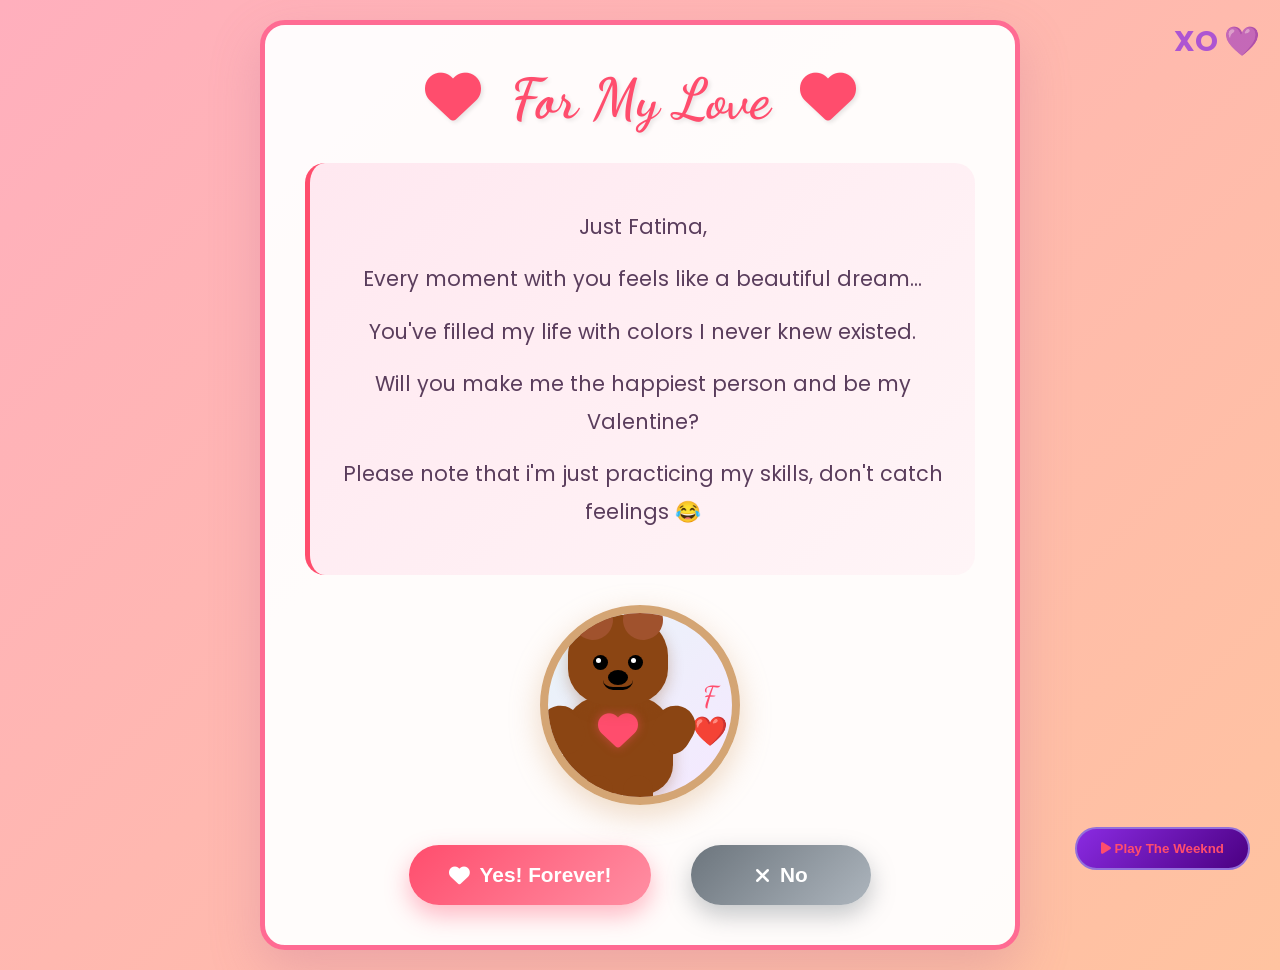
<file: index.html>
<!DOCTYPE html>
<html lang="en">
<head>
    <meta charset="UTF-8">
    <meta name="viewport" content="width=device-width, initial-scale=1.0">
    <title>FATIMA WILL YOU BE MY VALENTINE </title>
     <link rel="stylesheet" href="style.css">
    <link rel="stylesheet" href="https://cdnjs.cloudflare.com/ajax/libs/font-awesome/6.4.0/css/all.min.css">
    <link href="https://fonts.googleapis.com/css2?family=Dancing+Script:wght@700&family=Poppins:wght@300;400;600&display=swap" rel="stylesheet">
</head>
<body> 
    <div class="container">
        <!-- Hearts background -->
        <div class="hearts-container"></div>
        
        <!-- Main content -->
        <div class="content">
            <h1 class="title">
                <i class="fas fa-heart heart-icon"></i>
                For My Love
                <i class="fas fa-heart heart-icon"></i>
            </h1>
            
            <div class="message-box">
                <p class="message">Just Fatima,</p>
                 <p class="message">Every moment with you feels like a beautiful dream...</p>
                <p class="message">You've filled my life with colors I never knew existed.</p>
                <p class="message">Will you make me the happiest person and be my Valentine?</p>
                <p class="message">Please note that i'm just practicing my skills, don't catch feelings 😂</p>
            </div>
            
<!-- Replace the photo-frame div with this -->
<div class="photo-frame">
    <div class="teddy-container">
        <!-- Teddy Bear Head -->
        <div class="teddy-head">
            <div class="ear ear-left"></div>
            <div class="ear ear-right"></div>
            <div class="face">
                <div class="eye eye-left"></div>
                <div class="eye eye-right"></div>
                <div class="nose"></div>
                <div class="mouth"></div>
            </div>
        </div>
        
        <!-- Teddy Bear Body with Heart -->
        <div class="teddy-body">
            <div class="arm arm-left"></div>
            <div class="arm arm-right"></div>
            <div class="heart">
                <i class="fas fa-heart heart-beat"></i>
            </div>
            <div class="leg leg-left"></div>
            <div class="leg leg-right"></div>
        </div>
    </div>
    <p class="teddy-message">F ❤️</p>
</div>
            
            <div class="buttons">
                <button id="yesBtn" class="btn yes-btn">
                    <i class="fas fa-heart"></i> Yes! Forever!
                      </button>
                <button id="noBtn" class="btn no-btn">
                    <i class="fas fa-times"></i> No
                </button>
            </div>
            
            <!-- Will appear when she says yes -->
            <div id="celebration" class="celebration hidden">
                <h2 class="celebrate-text">
                    <i class="fas fa-heart"></i> 
                    You've made sadiq the happiest man alive! 
                    <i class="fas fa-heart"></i>
                      </h2>
                <div class="fireworks"></div>
                <p class="promise">There you go baby girl ❤️</p>
                <button id="loveLetterBtn" class="btn love-letter-btn">
                    <i class="fas fa-envelope"></i> Open Love Letter
                </button>
            </div>
            <!-- Love Letter Modal -->
            <div id="loveLetterModal" class="modal hidden">
                <div class="modal-content">
                    <span class="close">&times;</span>
                    <h2><i class="fas fa-heart"></i> To My Valentine <i class="fas fa-heart"></i></h2>
                    <div class="letter-content">
                        <p>Just Fatima,</p>
                        <p>From the moment we met, you've brought so much joy into my life. 
                           Your smile brightens my darkest days, and your laugh is my favorite sound.</p>
                        <p>This Valentine's Day, I want to promise you:</p>
                        <ul>
                             <li>To always cherish you</li>
                            <li>To be your support in tough times</li>
                            <li>To celebrate every joy with you</li>
                            <li>To love you more each day (this is a demo oo 😂)</li>
                        </ul>
                        <p>Forever yours</p>
                        <p class="signature">Sadiq ❤️</p>
                    </div>
                </div>
            </div>
        </div>
        
        <!-- Music player -->
          <div class="music-player">
            <button id="musicBtn" class="music-btn">
                <i class="fas fa-music"></i> Play Music
            </button>
           <audio id="backgroundMusic" loop>
   <source src="song.mp3" type="audio/mpeg">
</audio>
        </div>
    </div>

    <script src="script.js"></script>
</body>
</html>
</file>
<file: style.css>
/* Reset and base styles */
* {
    margin: 0;
    padding: 0;
    box-sizing: border-box;
}

body {
    font-family: 'Poppins', sans-serif;
    background: linear-gradient(135deg, #ffafbd, #ffc3a0);
    min-height: 100vh;
    display: flex;
    justify-content: center;
    align-items: center;
    overflow-x: hidden;
    color: #5a3d5c;
}

.container {
    max-width: 800px;
    width: 90%;
    position: relative;
    padding: 20px;
}

/* Hearts background animation */
.hearts-container {
    position: fixed;
    top: 0;
    left: 0;
    width: 100%;
    height: 100%;
    pointer-events: none;
    z-index: 1;
}

/* Main content styling */
.content {
    background: rgba(255, 255, 255, 0.95);
    border-radius: 25px;
    padding: 40px;
    box-shadow: 0 20px 50px rgba(188, 112, 152, 0.3);
    position: relative;
    z-index: 2;
    text-align: center;
    border: 5px solid #ff6b93;
}

.title {
    font-family: 'Dancing Script', cursive;
    font-size: 3.5rem;
    color: #ff4d6d;
    margin-bottom: 30px;
    text-shadow: 2px 2px 4px rgba(0, 0, 0, 0.1);
}

.heart-icon {
    color: #ff4d6d;
    margin: 0 15px;
    animation: heartbeat 1.5s ease-in-out infinite;
}

@keyframes heartbeat {
    0%, 100% { transform: scale(1); }
    50% { transform: scale(1.1); }
}

.message-box {
    background: linear-gradient(135deg, #ffe8f0, #fff5f7);
    border-radius: 20px;
    padding: 30px;
    margin: 30px 0;
    border-left: 5px solid #ff4d6d;
}

.message {
    font-size: 1.3rem;
    line-height: 1.8;
    margin: 15px 0;
    color: #5a3d5c;
}

.photo-frame {
    width: 200px;
    height: 200px;
    margin: 30px auto;
    border: 8px solid #ff6b93;
    border-radius: 50%;
    background: linear-gradient(135deg, #fff0f3, #ffe8f0);
    display: flex;
    justify-content: center;
    align-items: center;
    overflow: hidden;
    box-shadow: 0 10px 30px rgba(255, 107, 147, 0.3);
}

.photo-placeholder {
    text-align: center;
    color: #ff4d6d;
}

.photo-icon {
    font-size: 60px;
    margin-bottom: 15px;
    animation: float 3s ease-in-out infinite;
}

@keyframes float {
    0%, 100% { transform: translateY(0); }
    50% { transform: translateY(-10px); }
}

/* Buttons styling */
.buttons {
    display: flex;
    justify-content: center;
    gap: 40px;
    margin-top: 40px;
    flex-wrap: wrap;
}

.btn {
    padding: 18px 40px;
    font-size: 1.3rem;
    border: none;
    border-radius: 50px;
    cursor: pointer;
    transition: all 0.3s ease;
    font-weight: 600;
    display: flex;
    align-items: center;
    justify-content: center;
    gap: 10px;
    min-width: 180px;
}

.yes-btn {
    background: linear-gradient(135deg, #ff4d6d, #ff8fa3);
    color: white;
    box-shadow: 0 10px 25px rgba(255, 77, 109, 0.4);
}

.yes-btn:hover {
    transform: scale(1.1);
    box-shadow: 0 15px 30px rgba(255, 77, 109, 0.6);
}

.no-btn {
    background: linear-gradient(135deg, #6c757d, #adb5bd);
    color: white;
    box-shadow: 0 10px 25px rgba(108, 117, 125, 0.4);
    position: relative;
}

/* Celebration section */
.celebration {
    margin-top: 40px;
    padding: 30px;
    background: linear-gradient(135deg, #fff0f3, #ffe8f0);
    border-radius: 20px;
    animation: fadeIn 1s ease;
}

@keyframes fadeIn {
    from { opacity: 0; transform: translateY(20px); }
    to { opacity: 1; transform: translateY(0); }
}

.celebrate-text {
    color: #ff4d6d;
    font-size: 2.2rem;
    margin-bottom: 20px;
    font-family: 'Dancing Script', cursive;
}

.promise {
    font-size: 1.3rem;
    color: #5a3d5c;
    margin: 20px 0;
}

.love-letter-btn {
    background: linear-gradient(135deg, #ff8fa3, #ffccd5);
    color: white;
    margin-top: 20px;
}

/* Modal styling */
.modal {
    position: fixed;
    top: 0;
    left: 0;
    width: 100%;
    height: 100%;
    background: rgba(0, 0, 0, 0.8);
    display: flex;
    justify-content: center;
    align-items: center;
    z-index: 1000;
}

.modal-content {
    background: white;
    padding: 40px;
    border-radius: 20px;
    max-width: 600px;
    width: 90%;
    max-height: 80vh;
    overflow-y: auto;
    position: relative;
    border: 5px solid #ff6b93;
}

.close {
    position: absolute;
    right: 20px;
    top: 15px;
    font-size: 28px;
    cursor: pointer;
    color: #ff4d6d;
}

.letter-content {
    text-align: left;
    line-height: 1.8;
    margin-top: 20px;
}

.letter-content p {
    margin: 15px 0;
    font-size: 1.2rem;
}

.letter-content ul {
    margin: 20px;
    padding-left: 20px;
}

.letter-content li {
    margin: 10px 0;
    font-size: 1.1rem;
}

.signature {
    font-family: 'Dancing Script', cursive;
    font-size: 2rem !important;
    text-align: right;
    margin-top: 30px !important;
    color: #ff4d6d;
}

/* Music player */
.music-player {
    position: fixed;
    bottom: 30px;
    right: 30px;
    z-index: 3;
}

.music-btn {
    background: rgba(255, 255, 255, 0.9);
    border: 3px solid #ff4d6d;
    color: #ff4d6d;
    padding: 12px 24px;
    border-radius: 50px;
    cursor: pointer;
    font-weight: 600;
    transition: all 0.3s ease;
}

.music-btn:hover {
    background: #ff4d6d;
    color: white;
}

/* Utility classes */
.hidden {
    display: none !important;
}

/* Fireworks animation */
.fireworks {
    width: 100%;
    height: 100px;
    margin: 20px 0;
    position: relative;
}

.fireworks::before,
.fireworks::after {
    content: "✨";
    position: absolute;
    font-size: 30px;
    animation: sparkle 1.5s infinite;
}

.fireworks::before {
    left: 20%;
    animation-delay: 0.3s;
}

.fireworks::after {
    right: 20%;
    animation-delay: 0.7s;
}

@keyframes sparkle {
    0%, 100% { opacity: 0; transform: scale(0.5); }
    50% { opacity: 1; transform: scale(1); }
}

/* Responsive design */
@media (max-width: 768px) {
    .title {
        font-size: 2.5rem;
    }
    
    .content {
        padding: 25px;
    }
    
    .buttons {
        gap: 20px;
    }
    
    .btn {
        padding: 15px 30px;
        font-size: 1.1rem;
        min-width: 150px;
    }
    
    .photo-frame {
        width: 150px;
        height: 150px;
    }
}
/* Teddy Bear CSS Styles - Add these to your existing CSS */

.teddy-container {
    position: relative;
    width: 180px;
    height: 200px;
    margin: 0 auto;
}

/* Teddy Head */
.teddy-head {
    position: absolute;
    top: 10px;
    left: 50%;
    transform: translateX(-50%);
    width: 100px;
    height: 90px;
    background: #8B4513; /* Brown color for teddy */
    border-radius: 45% 45% 40% 40%;
    z-index: 3;
    box-shadow: 0 5px 15px rgba(139, 69, 19, 0.3);
}

/* Teddy Ears */
.ear {
    position: absolute;
    width: 40px;
    height: 40px;
    background: #A0522D; /* Darker brown */
    border-radius: 50%;
    top: -15px;
}

.ear-left {
    left: 5px;
    transform: rotate(-15deg);
}

.ear-right {
    right: 5px;
    transform: rotate(15deg);
}

/* Teddy Face */
.face {
    position: absolute;
    top: 25px;
    left: 50%;
    transform: translateX(-50%);
    width: 80px;
    height: 60px;
}

/* Teddy Eyes */
.eye {
    position: absolute;
    width: 15px;
    height: 15px;
    background: #000;
    border-radius: 50%;
    top: 15px;
}

.eye-left {
    left: 15px;
}

.eye-right {
    right: 15px;
}

.eye::before {
    content: '';
    position: absolute;
    width: 5px;
    height: 5px;
    background: white;
    border-radius: 50%;
    top: 3px;
    left: 3px;
}

/* Teddy Nose */
.nose {
    position: absolute;
    top: 30px;
    left: 50%;
    transform: translateX(-50%);
    width: 20px;
    height: 15px;
    background: #000;
    border-radius: 50%;
}

/* Teddy Mouth */
.mouth {
    position: absolute;
    top: 40px;
    left: 50%;
    transform: translateX(-50%);
    width: 30px;
    height: 10px;
    border-bottom: 3px solid #000;
    border-radius: 0 0 20px 20px;
}

/* Teddy Body */
.teddy-body {
    position: absolute;
    top: 90px;
    left: 50%;
    transform: translateX(-50%);
    width: 110px;
    height: 100px;
    background: #8B4513;
    border-radius: 40% 40% 30% 30%;
    z-index: 2;
    box-shadow: 0 5px 15px rgba(139, 69, 19, 0.3);
}

/* Teddy Arms */
.arm {
    position: absolute;
    width: 40px;
    height: 50px;
    background: #8B4513;
    border-radius: 20px;
    top: 10px;
}

.arm-left {
    left: -20px;
    transform: rotate(-30deg);
    animation: waveLeft 2s infinite alternate;
}

.arm-right {
    right: -20px;
    transform: rotate(30deg);
    animation: waveRight 2s infinite alternate;
}

@keyframes waveLeft {
    0%, 100% { transform: rotate(-30deg); }
    50% { transform: rotate(-45deg); }
}

@keyframes waveRight {
    0%, 100% { transform: rotate(30deg); }
    50% { transform: rotate(45deg); }
}

/* Teddy Legs */
.leg {
    position: absolute;
    width: 30px;
    height: 40px;
    background: #8B4513;
    border-radius: 15px;
    bottom: -20px;
}

.leg-left {
    left: 20px;
}

.leg-right {
    right: 20px;
}

/* Heart that Teddy is holding */
.heart {
    position: absolute;
    top: 15px;
    left: 50%;
    transform: translateX(-50%);
    z-index: 4;
}

.heart-beat {
    color: #ff4d6d;
    font-size: 40px;
    animation: heartbeat 1s infinite;
    text-shadow: 0 0 10px rgba(255, 77, 109, 0.5);
}

@keyframes heartbeat {
    0%, 100% { transform: scale(1); }
    50% { transform: scale(1.2); }
}

/* Teddy message text */
.teddy-message {
    margin-top: 20px;
    font-family: 'Dancing Script', cursive;
    font-size: 1.8rem;
    color: #ff4d6d;
    animation: float 3s ease-in-out infinite;
}

/* Make photo frame look more like a bear habitat */
.photo-frame {
    background: linear-gradient(135deg, #e8f4f8, #f5e8ff);
    border: 8px solid #d4a574;
    box-shadow: 0 10px 30px rgba(212, 165, 116, 0.4);
}

/* Remove the old photo placeholder styles if they exist */
.photo-placeholder {
    display: none;
}
</file>
